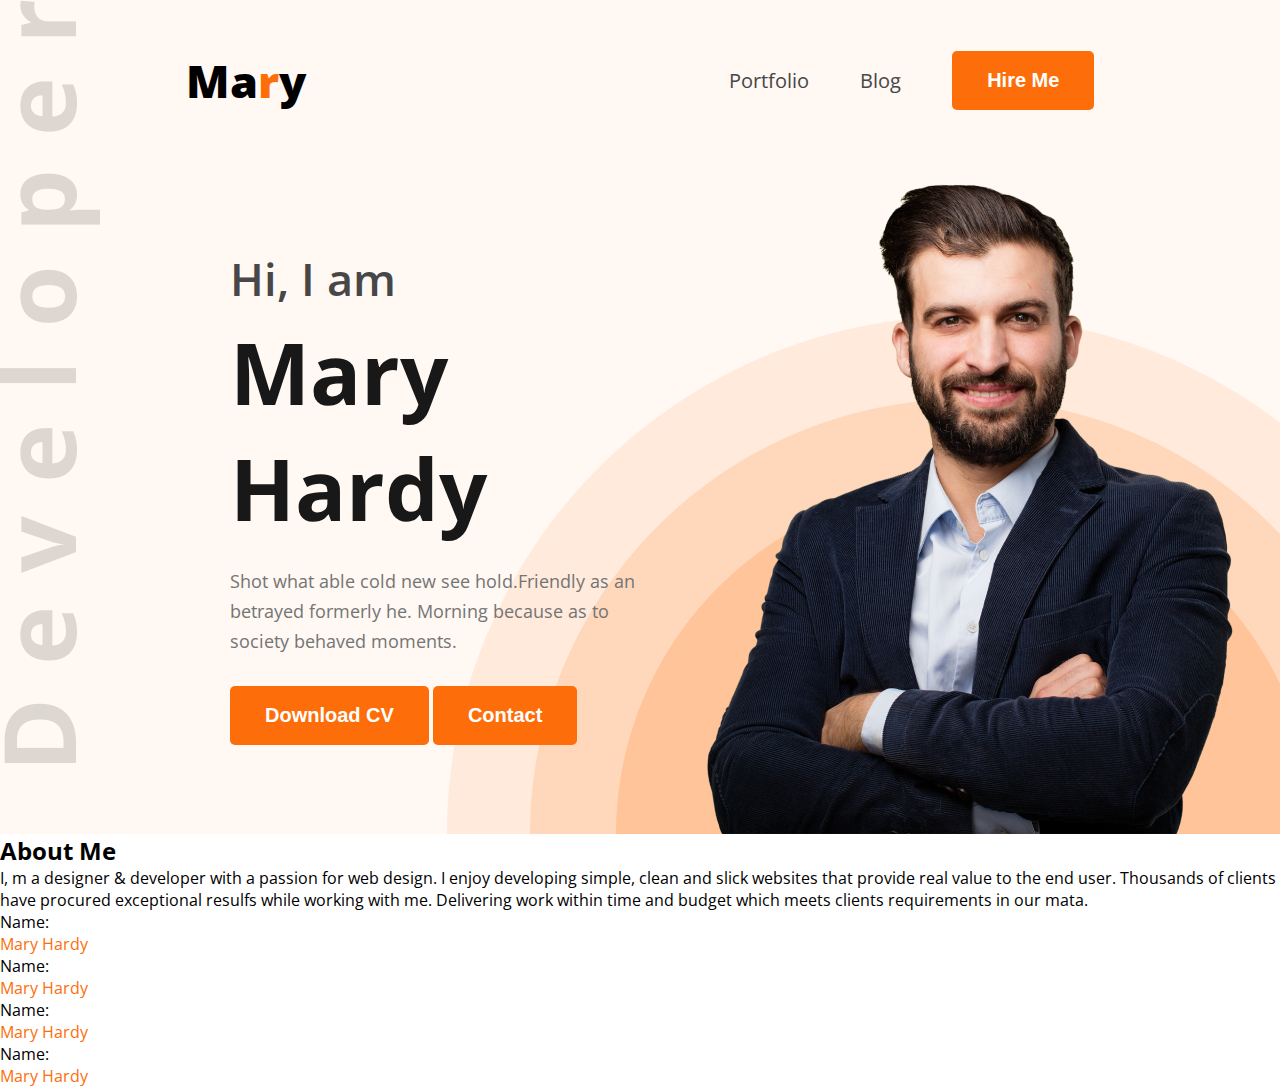
<file: mytry.html>
<!DOCTYPE html>
<html lang="en">
<head>
    <meta charset="UTF-8">
    <meta name="viewport" content="width=device-width, initial-scale=1.0">
    <title>Kazi Abdullah Fuad</title>
    <link rel="preconnect" href="https://fonts.googleapis.com">
    <link rel="preconnect" href="https://fonts.gstatic.com" crossorigin>
    <link href="https://fonts.googleapis.com/css2?family=Open+Sans:ital,wght@0,300..800;1,300..800&display=swap" rel="stylesheet">

    <link rel="stylesheet" href="styles/portfolio.css">
</head>
<body class="font-open-sans">
    
    <header>
        <nav>
            <div class="logo">
                <h2>Ma<span class="color-orange">r</span>y</h2>
            </div>

            <ul class="menu">
                <li><a href="">Portfolio</a></li>
                <li><a href="">Blog</a></li>
                <li><button class="btn">Hire Me</button></li>
            </ul>
        </nav>

        <section id="banner">
            <div class="banner-content">
                <h2>Hi, I am</h3>
                <h1>Mary Hardy</h2>
                <p>Shot what able cold new see hold.Friendly as an betrayed formerly he. Morning because as to society behaved moments.</p>
                <div>
                    
                    <button class="btn">Download CV</button>
                    <button class="btn">Contact</button>
                </div>
                
            </div>
            <div class="banner-image">
                <img src="images/hardy.png" alt="">
            </div>
        </section>

    </header>

    <main>

        <section class="about-me">
            
           <div class="card">
             <h2>About Me</h2>
             <p>I, m a designer & developer with a passion for web design. I enjoy developing simple, clean and slick websites that provide real value to the end user. Thousands of clients have procured exceptional resulfs while working with me. Delivering work within time and budget which meets clients requirements in our mata.</p>

             <div class="info">
                <p>Name: <br><span class="color-orange">Mary Hardy</span></span></p>
                <p>Name: <br><span class="color-orange">Mary Hardy</span></span></p>
                <p>Name: <br><span class="color-orange">Mary Hardy</span></span></p>
                <p>Name: <br><span class="color-orange">Mary Hardy</span></span></p>
             </div>
           </div>
        </section>

    </main>

</body>
</html>
</file>
<file: styles/portfolio.css>
*{
    margin:0;
    padding:0;
    box-sizing: border-box;
}
/* Shared Style */

.logo h2{
    font-size: 45px;
    font-weight: 900;
}
.color-orange{
    color: #FD6E0A;
    
}
.btn{
    background-color: #FD6E0A;
    border: none;
    padding: 18px 35px;
    border-radius: 5px;
    font-size: 20px;
    font-weight: bold;
    color: white;
    cursor: pointer;
}
.section-heading{
    max-width: 827px;
    text-align: center;
}
.section-heading h2{
    font-size: 35px;  
    color: #181818; 
    font-weight: bold;
    margin-bottom: 30px;
}
.section-heading p{
    font-size: 18px;
    color: #757575;
    margin-bottom: 30px;
    line-height: 30px;

}
/* Main Style */
.font-open-sans{
  font-family: "Open Sans", sans-serif;
  font-optical-sizing: auto;
 
}
header{
    background-color: #FFF8F3;
    background: url("../images/developer.png"),url("../images/header_bg.png"),#FFF8F3;
    background-position: top left, bottom right;
    background-repeat: no-repeat;
    padding-top: 50px;
    
}
nav{
    width: 71%;
    max-width: 1140px;
    /* border: 2px solid red; */
    margin: 0 auto;
    display: flex;
    justify-content: space-between;
    align-items: center;
}

nav .menu{
    display: flex;
    list-style-type: none;
    gap: 51px;
    align-items: center;
}
nav .menu a{
    font-size: 20px;
    text-decoration: none;
    color: #474747;
}
#banner .banner-content{
    max-width: 585px;
}
#banner{
    /* border: 2px solid blue; */
    display: flex;
    margin: 47px 38px 0 230px;
    justify-content: space-between;
    align-items: center;
}
#banner .banner-content h2{
    font-size: 45px;
    font-weight: 600;
    color: #474747;
    margin-bottom: 5px;
}
#banner .banner-content h1{
    font-size: 85px;
    font-weight: bold;
    color: #181818;
    margin-bottom: 20px;
}
#banner .banner-content p{
    font-size: 18px;
    color: #757575;
    line-height: 30px;
    margin-bottom: 30px;
}
#banner .banner-image img{
    max-width: 585px;   
    vertical-align: middle;  /*ekdom niche boshai dawar jonno*/

}

/* About part ta shuru */
#about{
    border: 2px solid red;
    padding-top: 130px;
   
}
#about .about-container{
    border: 2px solid blue;
    width: 71%;
    max-width: 1140px;
    margin: 0 auto;
    text-align: center;
    background-color: #FFF8F3;
    padding: 131px 156px;
}
#about .about-container .about-info{
    display: flex;
    justify-content: space-around;
}
.about-info .info-card p{
    font-size: 20px;
    line-height: 30px;
    color: #757575;
}
.about-info .info-card h4{
    font-size: 20px;
    font-weight: bold;
    line-height: 30px;
    color: #474747;
}
</file>
